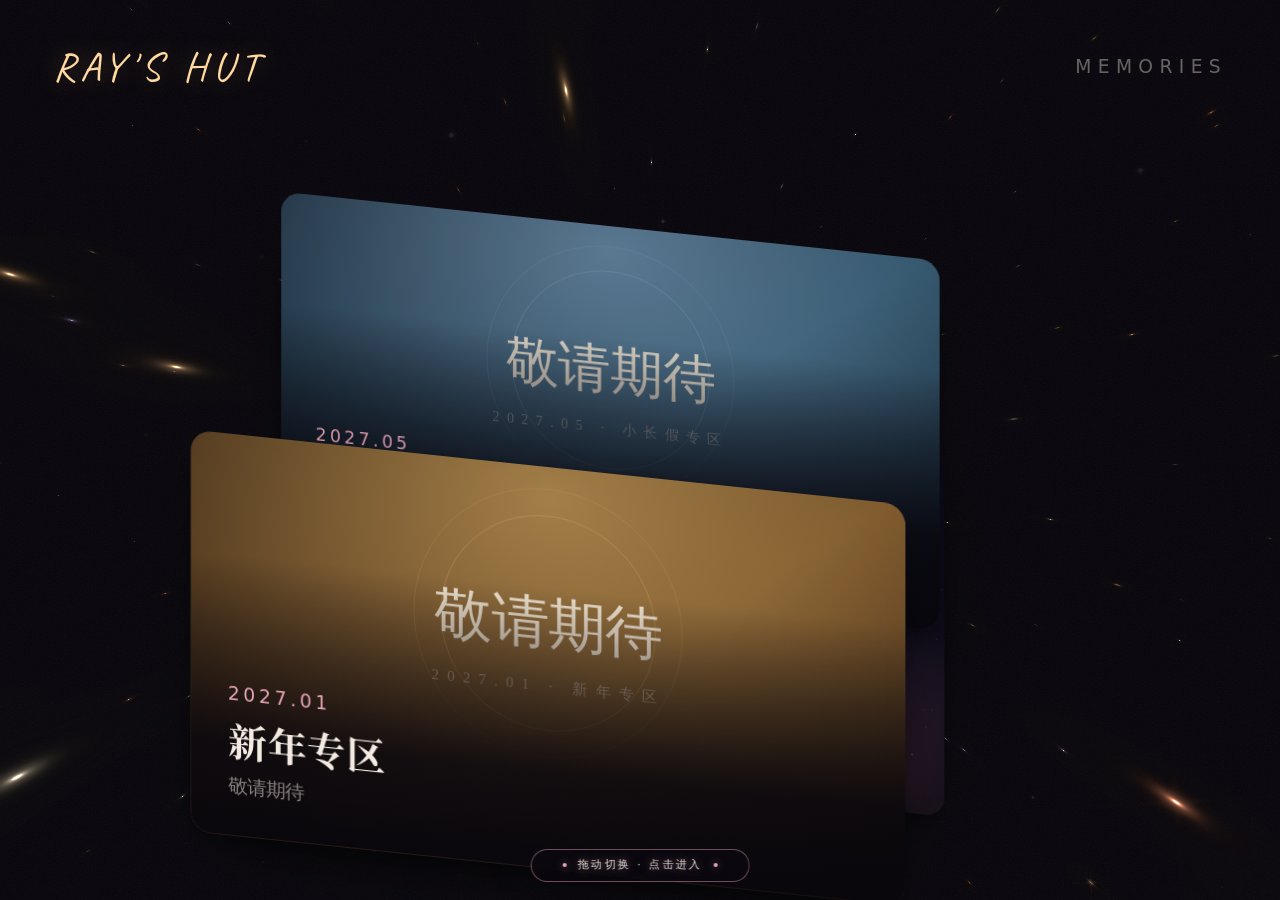
<file: preview/index.html>
<!doctype html>
<html lang="zh-CN">
  <head>
    <meta charset="UTF-8" />
    <meta name="viewport" content="width=device-width, initial-scale=1, viewport-fit=cover" />
    <title>Ray 的小屋</title>
    <link rel="preconnect" href="https://fonts.googleapis.com" />
    <link rel="preconnect" href="https://fonts.gstatic.com" crossorigin />
    <link href="https://fonts.googleapis.com/css2?family=Caveat:wght@500;700&family=Noto+Serif+SC:wght@500;700&display=swap" rel="stylesheet" />
    <link rel="icon" href="./520/%E5%9B%BE%E6%A0%87.ico" />
    <script type="module" crossorigin src="./assets/index-Cjdm027T.js"></script>
    <link rel="stylesheet" crossorigin href="./assets/index-hBitjpbP.css">
  </head>
  <body>
    <div id="root"></div>
  </body>
</html>
</file>
<file: preview/assets/index-hBitjpbP.css>
.card-swap{position:relative;width:100%;height:100%;outline:none;-webkit-tap-highlight-color:transparent}.card-swap-sizer{max-height:100%;overflow:hidden;pointer-events:none}.card-swap-sizer>span{display:block;width:100%;max-width:var(--swap-stage-w);aspect-ratio:var(--swap-ratio)}.card-swap-stage{position:absolute;top:50%;left:50%;width:var(--swap-stage-w);height:var(--swap-stage-h);perspective:900px;transform:translate(-50%,-50%);pointer-events:none}.card-swap-slot{position:absolute;top:var(--swap-oy);left:var(--swap-ox);width:var(--swap-w);height:var(--swap-h);margin:calc(var(--swap-h) / -2) 0 0 calc(var(--swap-w) / -2);border-radius:var(--swap-radius);overflow:hidden;isolation:isolate;box-shadow:var(--swap-shadow);pointer-events:auto;user-select:none;-webkit-user-select:none;touch-action:pan-y;backface-visibility:hidden;-webkit-backface-visibility:hidden}.card-swap:focus-visible .card-swap-slot[data-front]{outline:2px solid var(--swap-ink);outline-offset:3px}.card-swap-shade{position:absolute;top:0;right:0;bottom:0;left:0;z-index:3;border-radius:inherit;background:var(--swap-shade);opacity:0;pointer-events:none}.card-swap-card{position:relative;width:100%;height:100%;box-sizing:border-box;border-radius:inherit;overflow:hidden;isolation:isolate;background:var(--swap-tile);color:var(--swap-ink)}.card-swap-card-rim{position:absolute;top:0;right:0;bottom:0;left:0;z-index:2;border-radius:inherit;box-shadow:inset 0 0 0 1px var(--swap-tile-edge),inset 0 1px 0 var(--swap-tile-highlight);pointer-events:none}.card-swap-item{display:flex;flex-direction:column;gap:6px;height:100%;padding:6px;box-sizing:border-box}.card-swap-head{display:flex;flex:none;align-items:center;gap:10px;min-width:0;height:30px;padding:0 6px}.card-swap-icon{display:grid;flex:none;place-items:center;width:24px;height:24px;border-radius:50%;background:var(--swap-badge)}.card-swap-title{overflow:hidden;font-size:14px;font-weight:500;line-height:1.2;letter-spacing:-.01em;text-overflow:ellipsis;white-space:nowrap}.card-swap-media{position:relative;flex:1;min-height:0;overflow:hidden;border-radius:max(0px,calc(var(--swap-radius) - 6px));background:var(--swap-badge)}.card-swap-media img{position:absolute;top:0;right:0;bottom:0;left:0;display:block;width:100%;height:100%;object-fit:cover;pointer-events:none;-webkit-user-select:none;user-select:none;-webkit-user-drag:none}.card-swap-media:after{content:"";position:absolute;top:0;right:0;bottom:0;left:0;border-radius:inherit;box-shadow:inset 0 0 0 1px var(--swap-media-edge);pointer-events:none}.galaxy-container{position:relative;width:100%;height:100%;overflow:hidden}.galaxy-canvas{position:absolute;top:0;right:0;bottom:0;left:0;display:block;width:100%;height:100%}.particles-container{position:relative;width:100%;height:100%;overflow:hidden}.particles-canvas{position:absolute;top:0;right:0;bottom:0;left:0;display:block;width:100%;height:100%}:root{--accent: #e8a6b8;--ink: #f4ece2}*{box-sizing:border-box}html,body,#root{height:100%;margin:0}body{background:#07050b;color:var(--ink);font-family:PingFang SC,Microsoft YaHei,ui-sans-serif,system-ui,sans-serif;overflow:hidden;-webkit-tap-highlight-color:transparent}.page{position:fixed;top:0;right:0;bottom:0;left:0;transition:filter .55s ease,transform .9s ease}.page.leaving{filter:blur(32px) brightness(.72);transform:scale(1.06);pointer-events:none}.sky{position:absolute;top:0;right:0;bottom:0;left:0;z-index:1;pointer-events:none;mix-blend-mode:screen}.sky>*{position:absolute;top:0;right:0;bottom:0;left:0;width:100%;height:100%}.grain{position:absolute;top:0;right:0;bottom:0;left:0;z-index:2;pointer-events:none;opacity:.055;mix-blend-mode:overlay;background-image:url("data:image/svg+xml;utf8,<svg xmlns='http://www.w3.org/2000/svg' width='140' height='140'><filter id='n'><feTurbulence type='fractalNoise' baseFrequency='0.9' numOctaves='2' stitchTiles='stitch'/></filter><rect width='140' height='140' filter='url(%23n)'/></svg>");background-size:140px 140px}.top{position:absolute;top:0;left:0;right:0;z-index:5;display:flex;justify-content:space-between;align-items:center;padding:calc(26px * var(--k, 1)) calc(34px * var(--k, 1));pointer-events:none}.logo{font-family:Caveat,cursive;white-space:nowrap;font-size:calc(26px * var(--k, 1));letter-spacing:calc(4px * var(--k, 1));color:#ffd9a0;text-shadow:0 0 24px rgba(255,190,120,.3)}.tag{font-size:max(12px,calc(12px * var(--k, 1)));letter-spacing:.34em;color:#f4ece266;white-space:nowrap}.swap-wrap{position:absolute;top:0;right:0;bottom:0;left:0;z-index:4}.swap-wrap .card-swap-stage{margin:calc(var(--card-w, 460px) * -.04) 0 0 calc(var(--card-w, 460px) * -.07)}.zone-card{position:absolute;top:0;right:0;bottom:0;left:0;overflow:hidden;background:linear-gradient(165deg,color-mix(in srgb,var(--accent) 14%,#191320),#120d18);color:var(--ink)}.zone-media{position:absolute;top:0;right:0;bottom:0;left:0;overflow:hidden;background:#120e18}.zone-media img{width:100%;height:100%;object-fit:cover;display:block}.zone-media:after{content:"";position:absolute;top:0;right:0;bottom:0;left:0;background:linear-gradient(0deg,#08060cfa,#08060ce6,#08060c73 48%,#08060c00 70%)}.zone-body{position:absolute;left:0;right:0;bottom:0;padding:calc(22px * var(--k, 1)) calc(24px * var(--k, 1)) calc(24px * var(--k, 1))}.zone-date{font-size:max(11px,calc(12px * var(--k, 1)));letter-spacing:.2em;color:var(--accent)}.zone-body h2{font-family:"Noto Serif SC",serif;font-weight:700;font-size:calc(25px * var(--k, 1));margin:calc(7px * var(--k, 1)) 0 calc(5px * var(--k, 1));line-height:1.25;letter-spacing:.02em}.zone-body p{margin:0;font-size:max(11.5px,calc(12.5px * var(--k, 1)));color:#f4ece285}.zone-enter{display:inline-block;margin-top:calc(10px * var(--k, 1));font-size:calc(12px * var(--k, 1));letter-spacing:.18em;color:var(--accent);opacity:.92}.zone-card.soon .zone-media img{filter:saturate(.9)}.zone-card.bare .zone-media:after{background:linear-gradient(0deg,#08060c8c,#08060c2e 42%,#08060c00 72%)}.zone-card.bare .zone-body{left:0;right:auto;width:auto;padding:0 0 calc(10px * var(--k, 1)) calc(12px * var(--k, 1))}@media (max-width: 640px){.zone-card.bare .zone-enter{letter-spacing:.12em}}.zone-card.bare .zone-enter{margin:0;padding:calc(3px * var(--k, 1)) calc(6.5px * var(--k, 1));font-size:max(10px,calc(5.8px * var(--k, 1)));border-radius:999px;background:#0c091275;border:1px solid color-mix(in srgb,var(--accent) 42%,transparent);backdrop-filter:blur(6px);-webkit-backdrop-filter:blur(6px)}.zone-card.soon .zone-enter{color:#f4ece2a8}.hint{position:absolute;left:50%;bottom:18px;transform:translate(-50%);z-index:5;display:inline-flex;align-items:center;padding:calc(5.5px * var(--k, 1)) calc(13px * var(--k, 1));border-radius:999px;white-space:nowrap;pointer-events:none;font-size:max(10px,calc(7px * var(--k, 1)));font-weight:500;letter-spacing:.22em;color:#faf3e8e6;text-shadow:0 0 10px color-mix(in srgb,var(--accent) 55%,transparent);border:1px solid color-mix(in srgb,var(--accent) 45%,transparent);background:#0c09128c;backdrop-filter:blur(8px);-webkit-backdrop-filter:blur(8px);animation:hintBreath 3.2s ease-in-out infinite}@keyframes hintBreath{0%,to{border-color:color-mix(in srgb,var(--accent) 32%,transparent);box-shadow:0 0 10px color-mix(in srgb,var(--accent) 18%,transparent),inset 0 0 8px color-mix(in srgb,var(--accent) 10%,transparent)}50%{border-color:color-mix(in srgb,var(--accent) 78%,transparent);box-shadow:0 0 28px color-mix(in srgb,var(--accent) 48%,transparent),0 0 60px color-mix(in srgb,var(--accent) 18%,transparent),inset 0 0 16px color-mix(in srgb,var(--accent) 20%,transparent)}}.hint .dot{display:inline-block;width:calc(2.5px * var(--k, 1));height:calc(2.5px * var(--k, 1));border-radius:50%;background:var(--accent);margin:0 calc(7px * var(--k, 1));vertical-align:middle;box-shadow:0 0 8px color-mix(in srgb,var(--accent) 70%,transparent);animation:breathe 2.4s ease-in-out infinite}@keyframes breathe{0%,to{opacity:.3}50%{opacity:1}}.flash{position:absolute;top:0;right:0;bottom:0;left:0;z-index:20;background:#fff7ea;opacity:0;pointer-events:none;transition:opacity .55s ease}.flash.on{opacity:1}.toast{position:absolute;left:50%;bottom:74px;transform:translate(-50%,10px);z-index:20;padding:calc(9px * var(--k, 1)) calc(18px * var(--k, 1));border-radius:999px;background:#14101ae6;border:1px solid rgba(255,255,255,.12);font-size:calc(12px * var(--k, 1));letter-spacing:.1em;color:#f4ece2cc;opacity:0;pointer-events:none;transition:opacity .3s ease,transform .3s ease}.toast.on{opacity:1;transform:translate(-50%)}@media (max-width: 767px){.swap-wrap .card-swap-stage{margin:calc(var(--card-w, 340px) * -.08) 0 0 0}}@media (max-width: 640px){.hint{letter-spacing:.16em;bottom:14px}.tag{letter-spacing:.3em}}.enter-zoom{position:fixed;top:0;right:0;bottom:0;left:0;z-index:30;background-size:cover;background-position:center;transform-origin:50% 58%;animation:dive .8s cubic-bezier(.35,0,.2,1) forwards}@keyframes dive{0%{opacity:0;transform:scale(.74);filter:blur(10px)}28%{opacity:1;filter:blur(0)}to{opacity:1;transform:scale(1.65);filter:blur(2px)}}.enter-veil{position:absolute;top:0;right:0;bottom:0;left:0;background:radial-gradient(circle at 50% 52%,#0000 26%,#0000009e);opacity:0;animation:veil .8s ease forwards}@keyframes veil{0%,50%{opacity:0}to{opacity:1}}@media (max-width: 380px){.zone-body{padding:14px 16px 16px}.zone-body h2{font-size:17px;letter-spacing:0}.zone-body p{font-size:12px}.zone-date{letter-spacing:.14em}.zone-media:after{background:linear-gradient(0deg,#08060cfc,#08060cf5 36%,#08060cc7 56%,#08060c1f 82%)}}
</file>
